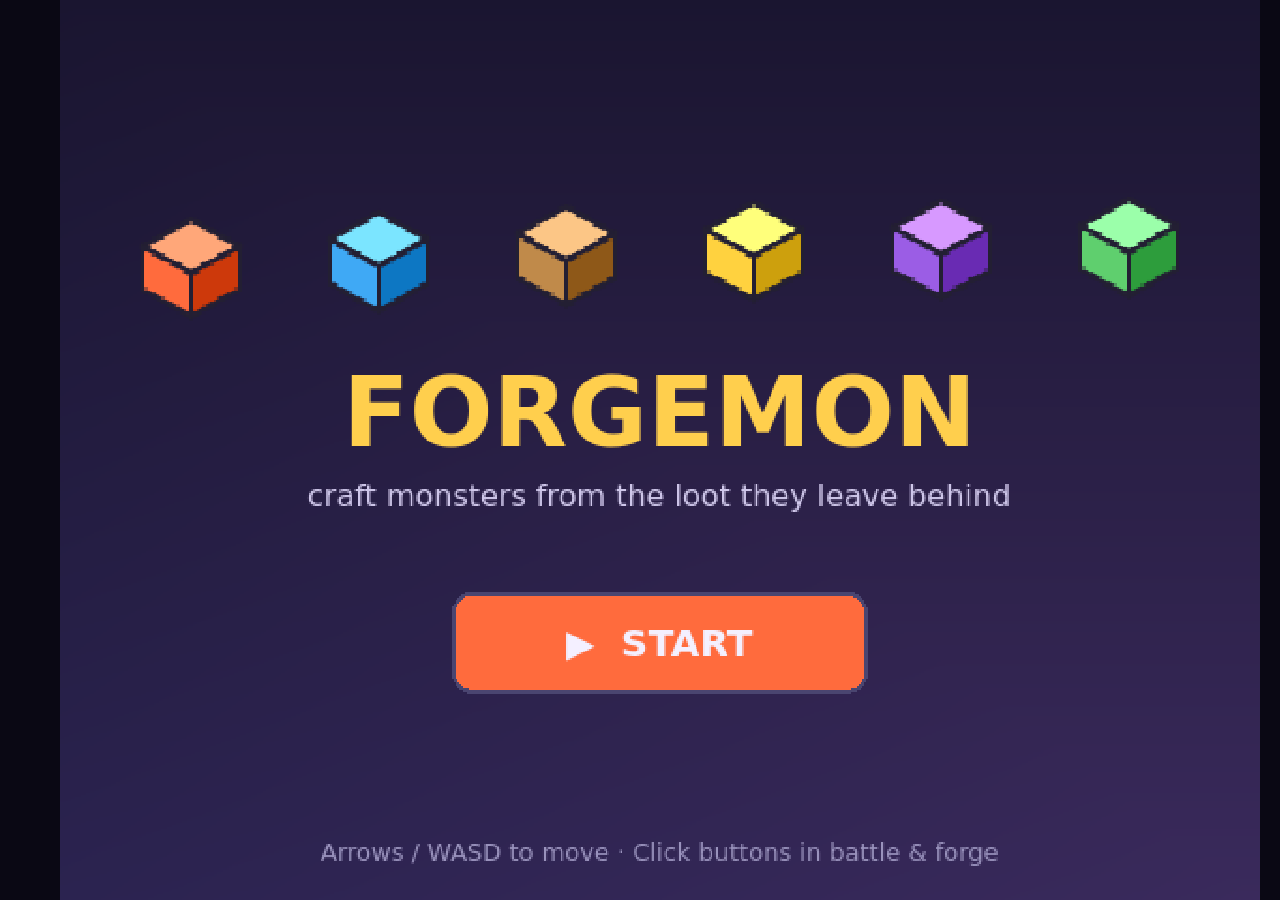
<file: forgemon/index.html>
<!DOCTYPE html>
<html lang="en-US">
<head>
<meta charset="UTF-8">
<meta name="viewport" content="width=device-width, initial-scale=1, maximum-scale=1, minimum-scale=1, user-scalable=no, viewport-fit=cover">
<title>Forgemon — craft monsters from loot</title>
<style>
  html,body{ margin:0; width:100%; height:100%; background:#0a0814; color:#f4f0ff;
    overflow:hidden; touch-action:none; -webkit-user-select:none; user-select:none;
    -webkit-tap-highlight-color:transparent;
    font-family:"Trebuchet MS","Segoe UI",system-ui,sans-serif; }
  #game{ position:fixed; inset:0; display:flex; align-items:center; justify-content:center; }
  canvas{ image-rendering:pixelated; touch-action:none; display:block; }

  /* Rotate-to-landscape gate */
  #rotate{ position:fixed; inset:0; z-index:9999; background:#13102a;
    display:none; flex-direction:column; align-items:center; justify-content:center;
    text-align:center; padding:28px; }
  #rotate .icon{ font-size:72px; line-height:1; margin-bottom:18px;
    animation:tilt 1.8s ease-in-out infinite; transform-origin:50% 50%; }
  #rotate h2{ margin:0 0 8px; font-size:24px; color:#ffcf4d; }
  #rotate p{ margin:0; font-size:16px; color:#cfc7ea; max-width:340px; }
  @keyframes tilt{ 0%,35%{transform:rotate(0)} 60%,100%{transform:rotate(-90deg)} }
  @media (orientation: portrait){ #rotate{ display:flex; } }
</style>
</head>
<body>
  <div id="game"></div>
  <div id="rotate">
    <div class="icon">📱</div>
    <h2>Rotate your device</h2>
    <p>Forgemon plays best held sideways. Turn your phone to landscape to start.</p>
  </div>

  <script src="lib/phaser.min.js"></script>
  <script src="src/config.js"></script>
  <script src="src/data.js"></script>
  <script src="src/state.js"></script>
  <script src="src/art.js"></script>
  <script src="src/ui.js"></script>
  <script src="src/dialog.js"></script>
  <script src="src/scenes/BootScene.js"></script>
  <script src="src/scenes/TitleScene.js"></script>
  <script src="src/scenes/WorldScene.js"></script>
  <script src="src/scenes/BattleScene.js"></script>
  <script src="src/scenes/CraftScene.js"></script>
  <script src="src/scenes/PartyScene.js"></script>
  <script src="src/scenes/SettingsScene.js"></script>
  <script src="src/main.js"></script>
</body>
</html>
</file>
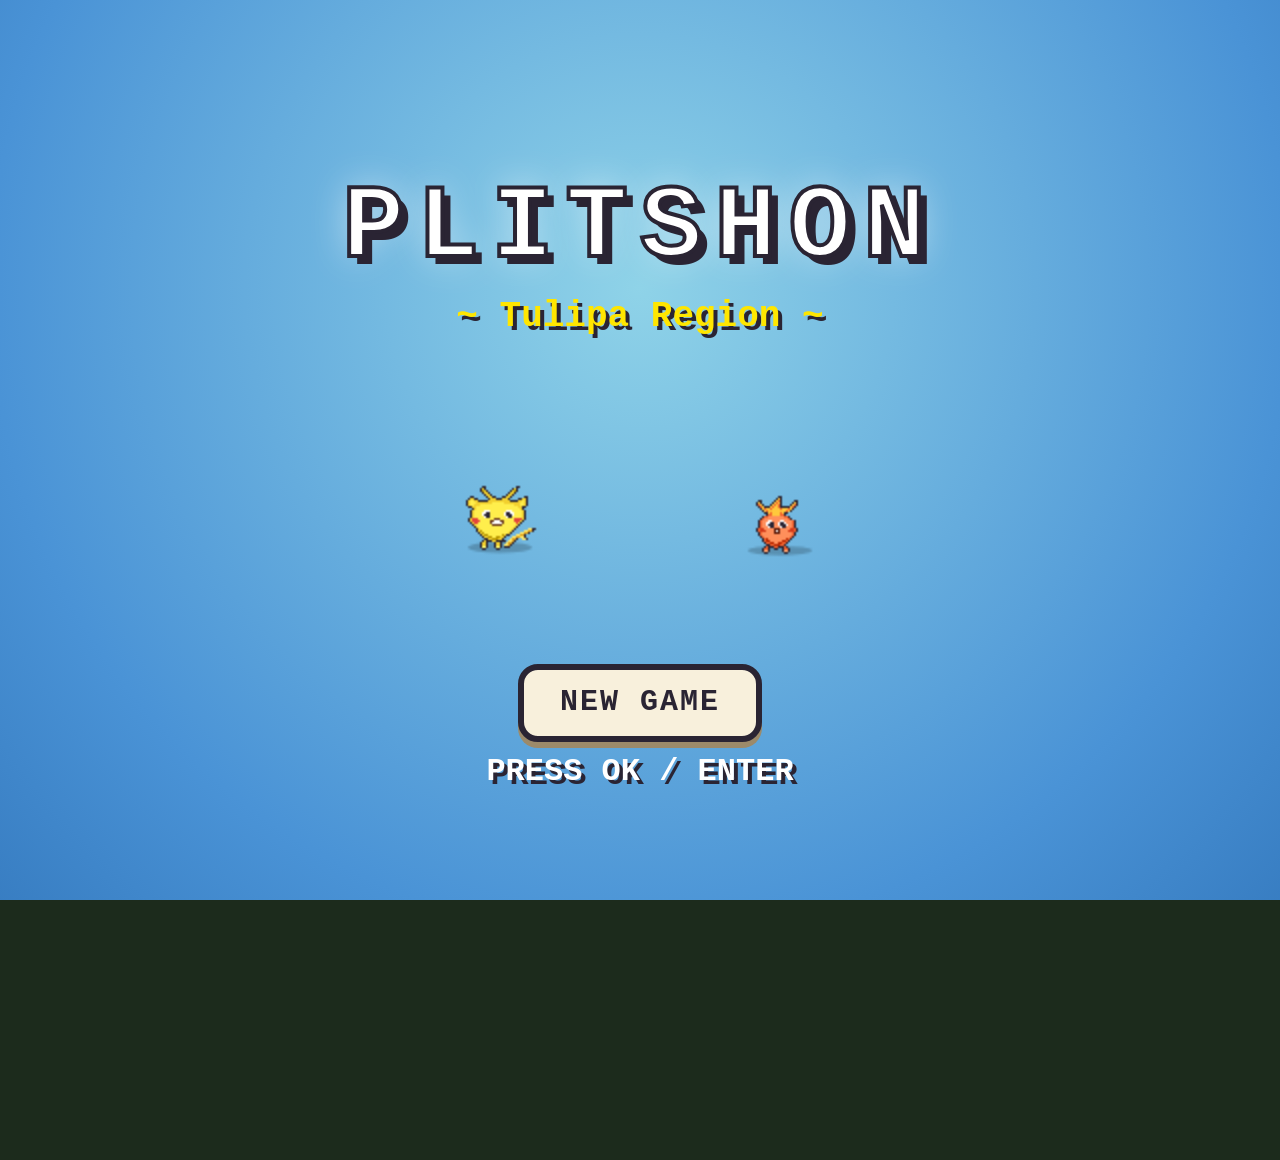
<file: plitshon/index.html>
<!DOCTYPE html>
<html lang="en-US">
<head>
<meta charset="UTF-8">
<meta name="viewport" content="width=device-width, initial-scale=1, maximum-scale=1, user-scalable=no">
<title>Plitshon — Tulipa Region</title>
<link rel="stylesheet" href="css/style.css">
</head>
<body>

<div id="stageWrap">
  <div id="stage">
    <canvas id="overworld" width="640" height="480"></canvas>

    <!-- HUD -->
    <div id="hud">
      <div id="hudParty" class="hudbox">
        <span class="name" id="hudName">Truk</span>
        <span class="lv" id="hudLv">Lv.1</span>
        <span class="hpicon">&#9829;</span><span class="hp" id="hudHp">0/0</span>
      </div>
      <div class="hudright">
        <div id="hudEgg" class="hudbox" style="display:none">🥚×0</div>
        <div id="hudGoal" class="hudbox">BADGES 0/3</div>
        <button id="muteBtn" class="hudbox" title="Music on/off">🔊</button>
      </div>
    </div>

    <!-- Title screen -->
    <div id="title" class="show">
      <div id="titleInner">
        <h1>PLITSHON</h1>
        <div class="subtitle">~ Tulipa Region ~</div>
        <canvas id="titleCanvas" width="320" height="150"></canvas>
        <div id="titleMenu">
          <button id="btnContinue" style="display:none">CONTINUE</button>
          <button id="btnNew">NEW GAME</button>
        </div>
        <div class="press" id="titlePress">PRESS OK / ENTER</div>
      </div>
    </div>

    <!-- Dialog box -->
    <div id="dialog">
      <div class="line" id="dialogLine1"></div>
      <div class="line" id="dialogLine2"></div>
      <span class="prompt">&#9660;</span>
    </div>
  </div>
</div>

<!-- Battle overlay -->
<div id="battle">
  <div class="arena">
    <!-- enemy: info box + sprite on platform -->
    <div class="enemyRow">
      <div class="infobox" id="enemyBox">
        <div class="topline"><span class="cname" id="enemyName">--</span><span class="clv" id="enemyLv">Lv.--</span></div>
        <div class="hpline"><span class="hplabel">HP</span><div class="barwrap"><div class="hpfill" id="enemyHpFill"></div></div></div>
        <div class="hptext" id="enemyHpText">--/--</div>
      </div>
      <div class="platform enemyPlat"><canvas class="sprite" id="enemySprite" width="150" height="150"></canvas></div>
    </div>

    <!-- player: sprite + info box -->
    <div class="playerRow">
      <div class="platform playerPlat"><canvas class="sprite" id="playerSprite" width="140" height="140"></canvas></div>
      <div class="infobox" id="playerBox">
        <div class="topline"><span class="cname" id="pName">--</span><span class="clv" id="pLv">Lv.--</span></div>
        <div class="hpline"><span class="hplabel">HP</span><div class="barwrap"><div class="hpfill" id="pHpFill"></div></div></div>
        <div class="hptext" id="pHpText">--/--</div>
        <div class="hpline"><span class="hplabel">EXP</span><div class="barwrap exp"><div class="expfill" id="pExpFill"></div></div></div>
      </div>
    </div>

    <div id="battleLog"></div>

    <div id="menuRow">
      <div id="moves"></div>
      <div id="fleeRow"><button id="fleeBtn">RUN</button></div>
    </div>
  </div>
</div>

<!-- Evolution overlay -->
<div id="evolve">
  <div id="evolveSpriteWrap"><canvas id="evolveSprite" width="170" height="170"></canvas></div>
  <div id="evolveText"></div>
  <div id="evolvePrompt" style="visibility:hidden">&#9660; press any key</div>
</div>

<!-- Menu / Inventory overlay -->
<div id="menu">
  <div id="menuPanel">
    <div id="menuHeader"><span>BAG &amp; PARTY</span><button id="menuClose">✕</button></div>
    <div id="menuMsg"></div>
    <div class="menuSection"><h3>PARTY</h3><div id="menuParty"></div></div>
    <div class="menuSection"><h3>EGGS</h3><div id="menuEggs"></div></div>
    <div class="menuSection"><h3>ITEMS</h3><div id="menuItems"></div></div>
    <div class="menuSection" id="menuActions">
      <button id="saveBtn">💾 SAVE GAME</button>
    </div>
  </div>
</div>

<!-- On-screen controls -->
<div id="dpad">
  <div id="dpad-grid">
    <div class="dpad-empty"></div>
    <button class="dpad-btn" data-dir="0">&#9650;</button>
    <div class="dpad-empty"></div>
    <button class="dpad-btn" data-dir="3">&#9664;</button>
    <div class="dpad-empty dpad-hub"></div>
    <button class="dpad-btn" data-dir="1">&#9654;</button>
    <div class="dpad-empty"></div>
    <button class="dpad-btn" data-dir="2">&#9660;</button>
    <div class="dpad-empty"></div>
  </div>
  <div id="actionCol">
    <button id="menuBtn">BAG</button>
    <button id="dpad-action">OK</button>
  </div>
</div>

<script src="js/data.js"></script>
<script src="js/render.js"></script>
<script src="js/creatures.js"></script>
<script src="js/audio.js"></script>
<script src="js/world.js"></script>
<script src="js/save.js"></script>
<script src="js/dialog.js"></script>
<script src="js/movement.js"></script>
<script src="js/inventory.js"></script>
<script src="js/battle.js"></script>
<script src="js/evolution.js"></script>
<script src="js/input.js"></script>
<script src="js/main.js"></script>
</body>
</html>
</file>
<file: plitshon/css/style.css>
/* ============================================================
   PLITSHON — classic-styled UI (cream boxes, navy outlines)
   ============================================================ */
:root{
  --ink:#2A2433;          /* dark navy/ink outline + text */
  --cream:#F8F0DC;        /* dialog/menu fill */
  --creamDk:#E6D8B8;
  --shadow:#9C8A6A;
  --hp-good:#4CC04C; --hp-mid:#F2C32E; --hp-low:#E2453C;
  --exp:#4A93D6;
  --gold:#C98B2E;
  --sky:#7CB85B;
}
*{box-sizing:border-box;margin:0;padding:0;-webkit-tap-highlight-color:transparent;}
html,body{width:100%;height:100%;overflow:hidden;background:#1c2b1c;
  font-family:'Courier New',monospace;color:var(--ink);
  display:flex;flex-direction:column;align-items:center;}

/* ---- stage scaling (clip overflow) ---- */
#stageWrap{position:relative;width:100%;overflow:hidden;flex-shrink:0;}
#stage{position:absolute;top:0;left:0;width:640px;height:480px;transform-origin:top left;}
#overworld{display:block;width:640px;height:480px;image-rendering:pixelated;background:var(--sky);}

/* ---- classic chunky panel helper ---- */
.panel,.infobox,.hudbox,#dialog,#battleLog,.movebtn,#fleeBtn,#dpad-action{
  background:var(--cream);
  border:3px solid var(--ink);
  border-radius:10px;
  box-shadow:0 3px 0 var(--shadow), inset 0 0 0 2px var(--cream);
}

/* ---- HUD ---- */
#hud{position:absolute;top:8px;left:8px;right:8px;z-index:20;display:flex;
  justify-content:space-between;align-items:flex-start;pointer-events:none;font-weight:bold;}
.hudright{display:flex;gap:6px;align-items:flex-start;pointer-events:auto;}
.hudbox{padding:4px 10px;font-size:13px;letter-spacing:.5px;display:flex;gap:6px;align-items:center;}
#muteBtn{cursor:pointer;font-family:inherit;font-size:14px;padding:3px 8px;}
#hud .name{color:#3A5BAA;} #hud .lv{color:var(--gold);}
#hud .hpicon{color:var(--hp-low);} #hud .hp{color:var(--ink);}
#hud .hp.low{color:var(--hp-low);}
#hudGoal.done{color:#2C8A2C;}

/* ---- Title screen ---- */
#title{position:absolute;inset:0;z-index:45;display:none;flex-direction:column;
  align-items:center;justify-content:center;
  background:radial-gradient(circle at 50% 30%, #8FD3E8, #4A93D6 70%, #357ABF);}
#title.show{display:flex;}
#titleInner{text-align:center;}
#title h1{font-size:52px;letter-spacing:6px;color:#fff;
  text-shadow:4px 4px 0 var(--ink),0 0 18px rgba(255,255,255,.6);
  -webkit-text-stroke:2px var(--ink);}
#title .subtitle{margin-top:4px;font-size:18px;font-weight:bold;color:#FFE600;
  text-shadow:2px 2px 0 var(--ink);}
#titleCanvas{display:block;margin:6px auto;}
#titleMenu{display:flex;gap:10px;justify-content:center;margin-top:8px;}
#titleMenu button{padding:8px 18px;font-family:inherit;font-weight:bold;font-size:15px;
  letter-spacing:1px;cursor:pointer;border:3px solid var(--ink);border-radius:10px;
  background:var(--cream);color:var(--ink);box-shadow:0 3px 0 var(--shadow);}
#titleMenu #btnContinue{background:#FFE600;}
#titleMenu button:active{transform:translateY(2px);box-shadow:0 1px 0 var(--shadow);}
#menuActions{display:flex;justify-content:center;}
#saveBtn{padding:9px 22px;font-family:inherit;font-weight:bold;font-size:15px;cursor:pointer;
  border:3px solid var(--ink);border-radius:10px;background:#8FD3E8;color:var(--ink);box-shadow:0 3px 0 var(--shadow);}
#saveBtn:active{transform:translateY(2px);box-shadow:0 1px 0 var(--shadow);}
#title .press{margin-top:6px;font-weight:bold;font-size:16px;color:#fff;
  text-shadow:2px 2px 0 var(--ink);animation:blink 1s steps(1) infinite;}
@keyframes blink{50%{opacity:0;}}

/* ---- Dialog box ---- */
#dialog{position:absolute;left:10px;right:10px;bottom:10px;min-height:92px;
  padding:14px 18px 26px;font-size:18px;line-height:1.5;z-index:40;display:none;cursor:pointer;}
#dialog.show{display:block;}
#dialog .line{color:var(--ink);font-weight:bold;}
#dialog .prompt{position:absolute;right:14px;bottom:6px;font-size:16px;color:var(--gold);
  animation:bob .7s ease-in-out infinite;}
@keyframes bob{50%{transform:translateY(3px);}}

/* ============================================================
   BATTLE
   ============================================================ */
#battle{position:fixed;inset:0;z-index:50;display:none;flex-direction:column;
  background:linear-gradient(#bfe9f5 0%, #d8f0c0 55%, #b8d98f 100%);
  padding:10px;overflow-y:auto;overflow-x:hidden;}
#battle.show{display:flex;}
.arena{width:100%;max-width:560px;margin:0 auto;display:flex;flex-direction:column;gap:6px;}

.enemyRow,.playerRow{display:flex;align-items:center;gap:6px;}
.enemyRow{justify-content:flex-start;}
.playerRow{justify-content:flex-end;flex-direction:row-reverse;}

.infobox{padding:6px 10px;min-width:190px;}
.topline{display:flex;justify-content:space-between;font-weight:bold;font-size:15px;}
.cname{color:var(--ink);} .clv{color:var(--gold);}
.hpline{display:flex;align-items:center;gap:5px;margin-top:3px;}
.hplabel{font-size:11px;font-weight:bold;color:var(--gold);width:26px;}
.barwrap{flex:1;height:9px;background:#5a5040;border:2px solid var(--ink);border-radius:5px;overflow:hidden;}
.barwrap.exp{height:7px;}
.hpfill{height:100%;width:100%;background:var(--hp-good);transition:width .35s ease;border-radius:3px;}
.hpfill.mid{background:var(--hp-mid);} .hpfill.low{background:var(--hp-low);}
.expfill{height:100%;width:0;background:var(--exp);transition:width .35s ease;border-radius:3px;}
.hptext{font-size:12px;font-weight:bold;text-align:right;margin-top:2px;}

.platform{flex:1;display:flex;align-items:flex-end;justify-content:center;height:130px;position:relative;}
.platform::after{content:"";position:absolute;bottom:6px;width:120px;height:24px;
  background:rgba(90,140,60,.5);border-radius:50%;filter:blur(1px);}
.enemyPlat{justify-content:flex-end;} .playerPlat{justify-content:flex-start;}
canvas.sprite{image-rendering:pixelated;position:relative;z-index:1;}

#battleLog{padding:8px 12px;font-size:14px;font-weight:bold;min-height:54px;line-height:1.4;}
#battleLog .logline{color:var(--ink);}

#menuRow{margin-top:2px;}
#moves{display:grid;grid-template-columns:1fr 1fr;gap:7px;}
.movebtn{padding:9px 12px;cursor:pointer;text-align:left;font-family:inherit;
  display:flex;flex-direction:column;transition:transform .06s;}
.movebtn .mname{font-weight:bold;font-size:15px;color:var(--ink);}
.movebtn .mpp{font-size:11px;color:var(--gold);}
.movebtn.sel{background:#FFF6D0;border-color:#C98B2E;box-shadow:0 0 0 3px #FFE600,0 3px 0 var(--shadow);}
.movebtn.disabled{opacity:.4;pointer-events:none;}
#fleeRow{display:flex;justify-content:flex-end;margin-top:7px;}
#fleeBtn{padding:9px 24px;cursor:pointer;font-family:inherit;font-weight:bold;font-size:15px;
  letter-spacing:2px;color:#B5302A;}
#fleeBtn.sel{box-shadow:0 0 0 3px #FFE600,0 3px 0 var(--shadow);}

/* ============================================================
   EVOLUTION
   ============================================================ */
#evolve{position:fixed;inset:0;z-index:60;display:none;flex-direction:column;
  align-items:center;justify-content:center;gap:22px;
  background:radial-gradient(circle,#20304a,#0a1422);}
#evolve.show{display:flex;}
#evolveSpriteWrap{width:190px;height:190px;display:flex;align-items:center;justify-content:center;border-radius:18px;}
#evolveSprite{image-rendering:pixelated;}
#evolveText{font-size:20px;font-weight:bold;color:#fff;text-align:center;padding:0 22px;min-height:26px;
  text-shadow:2px 2px 0 var(--ink);}
#evolveText.flashing{animation:evoflash .5s steps(1) infinite;}
@keyframes evoflash{50%{color:#FFE600;}}
#evolveSpriteWrap.rainbow{animation:rainbow 1.6s linear infinite;}
@keyframes rainbow{
  0%{box-shadow:0 0 55px 10px #FF2D78;}
  33%{box-shadow:0 0 55px 10px #00F5FF;}
  66%{box-shadow:0 0 55px 10px #FFE600;}
  100%{box-shadow:0 0 55px 10px #B14BE0;}
}
#evolvePrompt{font-size:13px;color:#FFE600;font-weight:bold;animation:blink 1s steps(1) infinite;}

/* ============================================================
   D-PAD (classic dark cross + round OK button)
   ============================================================ */
#dpad{width:100%;flex:1;display:flex;align-items:center;justify-content:space-around;
  padding:10px 24px;background:#1c2b1c;gap:20px;}
#dpad-grid{display:grid;grid-template-columns:repeat(3,58px);grid-template-rows:repeat(3,58px);gap:3px;}
.dpad-btn{background:#3a3a44;border:3px solid var(--ink);color:#cfcfe0;font-size:24px;
  display:flex;align-items:center;justify-content:center;cursor:pointer;border-radius:10px;
  box-shadow:0 4px 0 #14141a;user-select:none;touch-action:manipulation;transition:transform .05s;}
.dpad-btn:active{transform:translateY(3px);box-shadow:0 1px 0 #14141a;background:#50505c;color:#fff;}
.dpad-empty{visibility:hidden;}
.dpad-hub{visibility:visible;background:#2a2a32;border-radius:6px;margin:8px;}
#actionCol{display:flex;flex-direction:column;align-items:center;gap:10px;}
#dpad-action{width:84px;height:84px;border-radius:50%;background:radial-gradient(circle at 38% 32%,#ff7a98,#E2453C 65%,#B5302A);
  border:4px solid var(--ink);color:#fff;font-weight:bold;font-size:20px;letter-spacing:1px;cursor:pointer;
  box-shadow:0 5px 0 #7a1f1a;touch-action:manipulation;}
#dpad-action:active{transform:translateY(3px);box-shadow:0 2px 0 #7a1f1a;}
#menuBtn{padding:8px 16px;border-radius:12px;background:#3a3a44;border:3px solid var(--ink);
  color:#FFE600;font-family:inherit;font-weight:bold;font-size:14px;letter-spacing:1px;cursor:pointer;
  box-shadow:0 4px 0 #14141a;touch-action:manipulation;}
#menuBtn:active{transform:translateY(3px);box-shadow:0 1px 0 #14141a;}

/* ---- Menu / Inventory overlay ---- */
#menu{position:fixed;inset:0;z-index:55;display:none;align-items:center;justify-content:center;
  background:rgba(10,8,18,.55);padding:14px;}
#menu.show{display:flex;}
#menuPanel{width:100%;max-width:460px;max-height:90vh;overflow-y:auto;background:var(--cream);
  border:3px solid var(--ink);border-radius:14px;box-shadow:0 6px 0 var(--shadow);padding:12px 14px;}
#menuHeader{display:flex;justify-content:space-between;align-items:center;font-weight:bold;font-size:18px;
  border-bottom:3px solid var(--ink);padding-bottom:6px;margin-bottom:6px;}
#menuClose{width:34px;height:34px;border-radius:8px;background:#E2453C;border:3px solid var(--ink);
  color:#fff;font-weight:bold;cursor:pointer;font-family:inherit;}
#menuMsg{font-size:13px;font-weight:bold;color:#2C8A2C;min-height:16px;opacity:0;transition:opacity .2s;}
#menuMsg.show{opacity:1;animation:fadeMsg 1.6s forwards;}
@keyframes fadeMsg{0%,70%{opacity:1;}100%{opacity:0;}}
.menuSection{margin-top:8px;}
.menuSection h3{font-size:13px;letter-spacing:1px;color:var(--gold);margin-bottom:4px;}
.mEmpty{font-size:13px;color:#8a7a5a;font-style:italic;padding:4px 0;}
.mMon{display:flex;gap:10px;align-items:center;background:#FFF6E0;border:2px solid var(--ink);
  border-radius:8px;padding:6px 8px;margin-bottom:5px;}
.mMonSprite{image-rendering:pixelated;background:#dff0c8;border-radius:6px;flex-shrink:0;}
.mMonInfo{flex:1;}
.mMonTop{display:flex;justify-content:space-between;font-size:14px;}
.mMonTop span{color:var(--gold);}
.mBar{height:9px;background:#5a5040;border:2px solid var(--ink);border-radius:5px;overflow:hidden;margin:3px 0;}
.mBarFill{height:100%;background:var(--hp-good);} .mBarFill.mid{background:var(--hp-mid);} .mBarFill.low{background:var(--hp-low);}
.mBarFill.egg{background:var(--gold);}
.mHp{font-size:11px;color:var(--ink);}
.mEgg{display:flex;gap:10px;align-items:center;background:#FFF6E0;border:2px solid var(--ink);
  border-radius:8px;padding:6px 8px;margin-bottom:5px;}
.mEggIcon{font-size:24px;} .mEggInfo{flex:1;}
.mEggTop{display:flex;justify-content:space-between;font-size:13px;font-weight:bold;}
.mEggTop span{color:var(--gold);font-weight:normal;}
.mItem{display:flex;justify-content:space-between;align-items:center;background:#FFF6E0;
  border:2px solid var(--ink);border-radius:8px;padding:8px 10px;font-size:14px;font-weight:bold;}
.mItem button{padding:5px 14px;background:#4CC04C;border:2px solid var(--ink);border-radius:6px;
  color:#fff;font-weight:bold;font-family:inherit;cursor:pointer;}
.mItem button:disabled{background:#aaa;cursor:default;}
</file>
